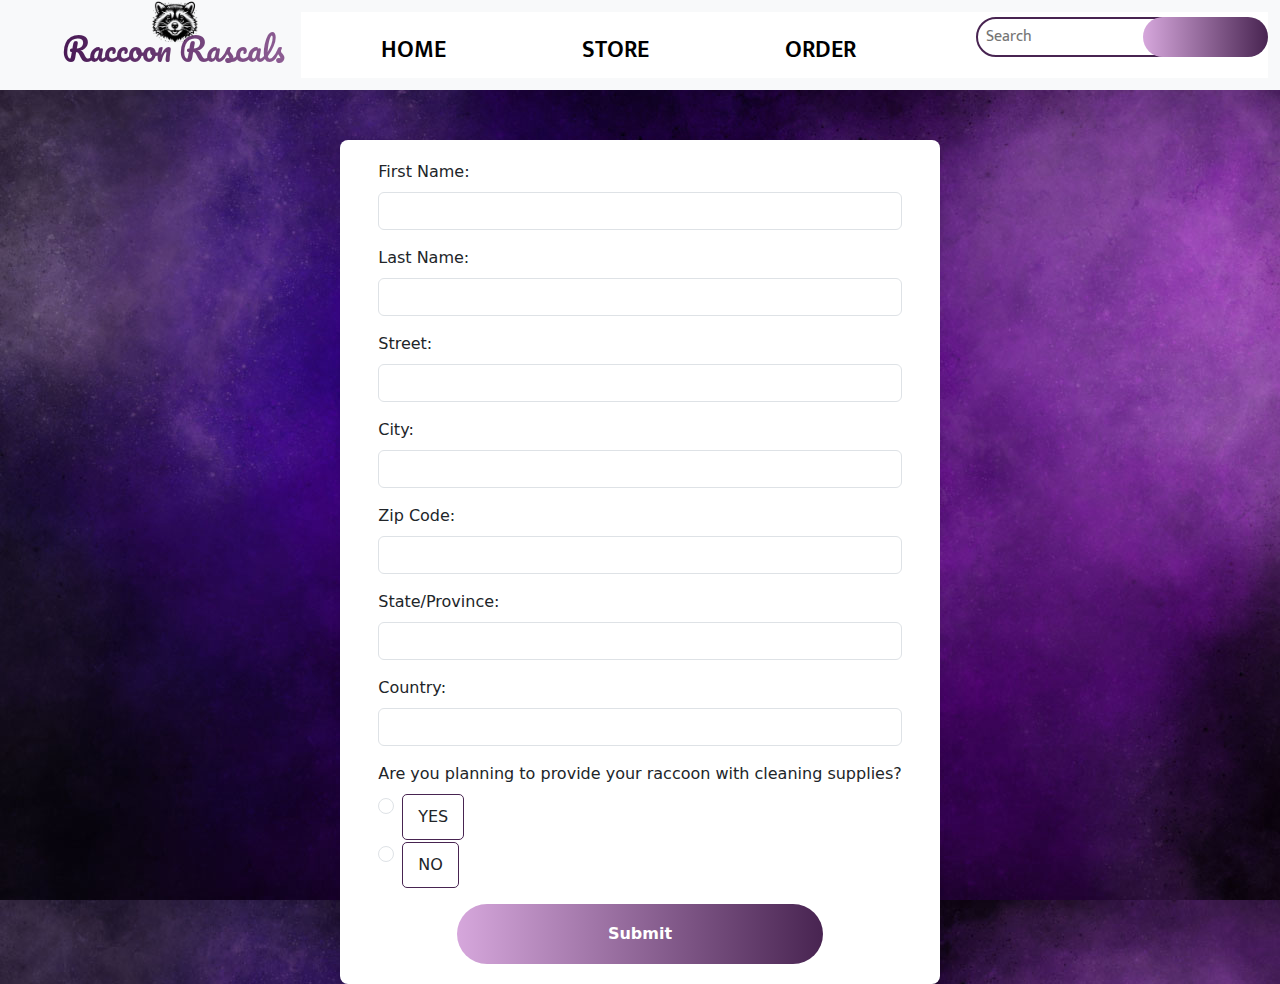
<file: order.html>
<!DOCTYPE html>
<html lang="en">

<head>
    <meta charset="UTF-8">
    <meta name="viewport" content="width=device-width, initial-scale=1.0">
    <title>Bootstrap Navbar</title>
    <link href="https://cdn.jsdelivr.net/npm/bootstrap@5.3.3/dist/css/bootstrap.min.css" rel="stylesheet"
        integrity="sha384-QWTKZyjpPEjISv5WaRU9OFeRpok6YctnYmDr5pNlyT2bRjXh0JMhjY6hW+ALEwIH" crossorigin="anonymous">
    <link rel="stylesheet" href="./style.css">
    <link rel="preconnect" href="https://fonts.googleapis.com">
    <link rel="preconnect" href="https://fonts.gstatic.com" crossorigin>
    <link
        href="https://fonts.googleapis.com/css2?family=Leckerli+One&family=Luckiest+Guy&family=Mukta:wght@200;300;400;500;600;700;800&family=Pacifico&display=swap"
        rel="stylesheet">
    <link href="https://fonts.googleapis.com/css2?family=Great+Vibes&family=Sevillana&display=swap" rel="stylesheet">
    <link href="https://fonts.googleapis.com/css2?family=Righteous&display=swap" rel="stylesheet">
    <link
        href="https://fonts.googleapis.com/css2?family=Amatic+SC:wght@400;700&family=DM+Serif+Display:ital@0;1&family=Peralta&family=Ranchers&family=Redressed&family=Righteous&family=Sigmar&family=Spicy+Rice&display=swap"
        rel="stylesheet">
    <style>
        .navbar-brand {
            text-align: center;
            position: relative;
            z-index: 2;
        }

        .navbar-brand img {
            position: absolute;
            top: -22px;
            left: 50%;
            transform: translateX(-50%);
            z-index: 1;
            width: 50px;
            height: 50px;
        }

        .form-container {
            max-width: 600px;
            margin: 50px auto;
            padding: 20px;
            background: #fff;
            border-radius: 8px;
            box-shadow: 0 0 10px rgba(0, 0, 0, 0.1);
        }

        .form-container .form-check-input:checked+.form-check-label {
            color: #fff;
            background-color: #482451;
        }

        .form-container .form-check-input:checked {
            background-color: #482451;
            border-color: #482451;
        }

        .form-container .form-check-label {
            padding: 10px 15px;
            border: 1px solid #482451;
            border-radius: 5px;
            cursor: pointer;
        }

    
    </style>
</head>

<body class="homebody">

    <nav class="navbar navbar-expand-lg navbar-light bg-light">
        <div class="container-fluid">
            <a class="navbar-brand" href="#">
                <img src="./img/szoplogo.png" alt="Logo" width="15" height="15" class="d-inline-block align-text-top">
                Raccoon Rascals
            </a>
            <button class="navbar-toggler" type="button" data-bs-toggle="collapse" data-bs-target="#navbarScroll"
                aria-controls="navbarScroll" aria-expanded="false" aria-label="Toggle navigation">
                <span class="navbar-toggler-icon"></span>
            </button>
            <div class="collapse navbar-collapse" id="navbarScroll">
                <ul class="navbar-nav m-auto my-2 my-lg-0">
                    <li class="nav-item">
                        <a class="nav-link" href="index.html">Home</a>
                    </li>
                    <li class="nav-item">
                        <a class="nav-link" href="store.html">Store</a>
                    </li>
                    <li class="nav-item">
                        <a class="nav-link" href="order.html">Order</a>
                    </li>
                </ul>
                <form class="d-flex" role="search">
                    <input class="px-2 search" type="search" placeholder="Search" aria-label="Search">
                    <button class="btn0" type="submit">
                      <span>S</span><span>E</span><span>A</span><span>R</span><span>C</span><span>H</span>
                    </button>
                </form>
            </div>
        </div>
    </nav>

    <div class="form-container">
        <form>
            <div class="mb-3">
                <label for="firstName" class="form-label">First Name:</label>
                <input type="text" class="form-control" id="firstName" required>
            </div>
            <div class="mb-3">
                <label for="lastName" class="form-label">Last Name:</label>
                <input type="text" class="form-control" id="lastName" required>
            </div>
            <div class="mb-3">
                <label for="street" class="form-label">Street:</label>
                <input type="text" class="form-control" id="street" required>
            </div>
            <div class="mb-3">
                <label for="city" class="form-label">City:</label>
                <input type="text" class="form-control" id="city" required>
            </div>
            <div class="mb-3">
                <label for="zipCode" class="form-label">Zip Code:</label>
                <input type="text" class="form-control" id="zipCode" required>
            </div>
            <div class="mb-3">
                <label for="stateProvince" class="form-label">State/Province:</label>
                <input type="text" class="form-control" id="stateProvince" required>
            </div>
            <div class="mb-3">
                <label for="country" class="form-label">Country:</label>
                <input type="text" class="form-control" id="Country:" required>
            </div>
            <div class="mb-3">
                <label class="form-label">Are you planning to provide your raccoon with cleaning supplies?</label>
                <div class="form-check">
                    <input class="form-check-input" type="radio" name="cleaningSupplies" id="cleaningYes" value="yes"
                        required>
                    <label class="form-check-label" for="cleaningYes">YES</label>
                </div>
                <div class="form-check">
                    <input class="form-check-input" type="radio" name="cleaningSupplies" id="cleaningNo" value="no"
                        required>
                    <label class="form-check-label" for="cleaningNo">NO</label>
                </div>
            </div>
            <button type="submit" class="btn1">Submit</button>
        </form>
    </div>

    <script src="https://cdn.jsdelivr.net/npm/bootstrap@5.3.3/dist/js/bootstrap.bundle.min.js"
        integrity="sha384-YvpcrYf0tY3lHB60NNkmXc5s9fDVZLESaAA55NDzOxhy9GkcIdslK1eN7N6jIeHz"
        crossorigin="anonymous"></script>
</body>

</html>
</file>
<file: style.css>
* {
  padding: 0;
  margin: 0;
  box-sizing: border-box;

  .navbar.navbar-expand-lg.navbar-light.bg-light {
    background: rgba(220, 192, 235, 0.849)

  }
  
}
.navbar-brand {
  font-size: 2rem;
  margin-top: 20px;
  margin-left: 50px;
  margin-bottom: 15px;
  font-weight: 400;
  font-style: normal;
  font-family: "Pacifico", cursive;
  background: linear-gradient(to right, #491a55, #8d5d93);
  -webkit-background-clip: text;
  -webkit-text-fill-color: transparent;
}
.navbar-brand:hover {
  background: linear-gradient(to right, #8d5d93, #491a55);
  -webkit-background-clip: text;
  -webkit-text-fill-color: transparent;
}
.navbar-brand img {
  width: 85px; /* dostosuj do potrzeb */
  height: 85px; /* dostosuj do potrzeb */
}

.navbar {
  height: 90px; /* Ustawienie nowej wysokości */
  padding-top: 0.5rem;
  padding-bottom: 0.5rem;
  position: relative;
}

.navbar-nav .nav-link {
  font-size: 1.5rem; /* Adjust as needed */
  margin-bottom: -10px !important;
  margin-right: 40px; /* Adjust to create space between links */
  margin-left: 40px; /* Adjust to create space between links */
}

.navbar-nav {
  margin-left: auto;
}

.navbar-nav .nav-item {
  margin-right: 40px; /* Adjust spacing between navigation items */
}



.nav-link:hover {
  background-image: linear-gradient(to right, #d6a7dc, #482451);
  border-radius: 60px;
  
  
}
.search {
  margin-top: -17px;
  height: 40px;
  width: 80%;
  border-radius: 60px;
  margin-right: -35px;
  outline: none;
  border: 2px solid #482451;
  padding-left: 15px;
  font-family: "Mukta", sans-serif;
  font-size: 16px;
}
.btn0 {
  margin-top: -17px;
  height: 40px;
  width: 50%;
  outline: none;
  border: none;
  background: linear-gradient(to right, #d6a7dc, #482451);
  color: white;
  border-radius: 60px;
  font-weight: 700;
  font-family: "Mukta", sans-serif;
  display: flex;
  justify-content: center;
  align-items: center;
  position: relative;
  overflow: hidden;
}
.btn0 span {
  opacity: 0;
  display: inline-block;
}
.btn0 span:nth-child(1) { animation: fadeIn 1s forwards 0s infinite; }
.btn0 span:nth-child(2) { animation: fadeIn 1s forwards 0.3s infinite; }
.btn0 span:nth-child(3) { animation: fadeIn 1s forwards 0.6s infinite; }
.btn0 span:nth-child(4) { animation: fadeIn 1s forwards 0.9s infinite; }
.btn0 span:nth-child(5) { animation: fadeIn 1s forwards 1.1s infinite; }
.btn0 span:nth-child(6) { animation: fadeIn 1s forwards 1.3s infinite; }

@keyframes fadeIn {
  from { opacity: 0; }
  to { opacity: 1; }
}
.btn0:hover {
  background: linear-gradient(to right, #482451, #d6a7dc);
}

.main{
  background-image: url('img/maintlo.png');
  background-size: cover;
  height: 100vh;
  background-position: 50% 50%;
  width: 100%;
}
.main h1 {
  font-size: 2.5rem;
  font-weight: 700;
  font-family: "Righteous", sans-serif;
  color: #fef6ff;
  transition: font-size 0.3s ease; /* Dodaj przejście dla płynnej animacji */
}

.main h1:hover {
  font-size: 2.8rem; /* Ustal wielkość tekstu po najechaniu */
}
.form-container {
  max-width: 600px;
  margin: 50px auto;
  padding: 20px;
  background: #fff;
  border-radius: 8px;
  box-shadow: 0 0 10px rgba(0, 0, 0, 0.1);
  display: flex;
  flex-direction: column; /* Ustawienie kierunku flex na kolumnę */
  align-items: center; /* Wyśrodkowanie elementów w pionie */
}

.btn1 {
  height: 60px;
  width: 70%;
  font-size: 16px;
  border: none;
  outline: none;
  background: linear-gradient(to right, #d6a7dc, #482451);
  color: white;
  font-weight: 700;
  border-radius: 60px;
  display: block; /* Ustawienie na blok, aby można było zastosować margin: auto; */
  margin: auto; /* Wypośrodkowanie przycisku */
  text-align: center; /* Wyrównanie tekstu */
}


.btn1:hover {
  background: linear-gradient(to right, #482451, #d6a7dc);
}


h1 {
  font-weight: 700;
  font-family: 'Righteous', sans-serif !important;
  }


.fixed-size {
  width: 200px;
  height: 200px;
  object-fit: cover;
}

.btn1:hover {
  background-color: rgb(248, 26, 92);
  transition: 0.5s;
}

.card:hover {
  -webkit-box-shadow: 19px 13px 50px 9px rgba(74, 15, 103, 0.94);
  -moz-box-shadow: 19px 13px 50px 9px rgba(74, 15, 103, 0.94);
  box-shadow: 19px 13px 50px 9px rgba(74, 15, 103, 0.94);
  transition: 0.5s;
  font-family: "Mukta", sans-serif;
}

.homebody{
  background-image: url('img/maintlo.png');
  background-size: cover;
  background-position: center center;
  height: 100vh;
}


.navbar-nav {
  margin-left: auto;
}

.navbar-nav .nav-item {
  margin-right: 40px;
}

.nav-link {
  margin-right: 20px;
  margin-left: 20px;
  padding: 25px 25px;
  font-family: "Mukta", sans-serif;
  font-weight: 600;
  font-size: 17px;
  color: black;
  text-transform: uppercase;
}

.nav-link:hover {
  background-image: linear-gradient(to right, #d6a7dc, #482451);
}


.about h1 {
  font-family: 'Righteous', sans-serif;
  font-size: 2.5rem;
  font-weight: 700;
  color: #fef6ff;
  transition: font-size 0.3s ease; /* Dodaj przejście dla płynnej animacji */
}

.about h1:hover {
  font-size: 2.7rem; /* Ustal wielkość tekstu po najechaniu */
  background: linear-gradient(to right, #c9c9e6, #6c4177); 
  -webkit-background-clip: text;
  -webkit-text-fill-color: transparent;
}
h6 {
  font-family: 'Mukta', sans-serif;
  font-size: 1.2rem;
  font-weight: 600;
  text-transform: uppercase;
  margin: 20px 0;
  text-align: center;
  background: linear-gradient(to right, #482451, #d6a7dc); /* Gradient tła */
  -webkit-background-clip: text;
  -webkit-text-fill-color: transparent;
}

h6:hover {
  -webkit-text-fill-color: transparent; /* Ustawienie koloru tekstu na przezroczysty */
  background: linear-gradient(to right, #d6a7dc, #482451); /* Gradient tła po najechaniu */
  -webkit-background-clip: text; /* Zachowanie gradientu tylko dla tekstu */
}

.btn1 a {
  color: #482451; /* Ustawienie koloru tekstu */
  text-decoration: underline; /* Dodanie podkreślenia */
}

.btn1 a:hover {
  color: #d6a7dc; /* Zmiana koloru tekstu po najechaniu */
}



h5 {
  font-family: "Righteous", sans-serif; /* Ustawienie nowej czcionki dla h5 */
  font-size: 1.5rem; /* Ustawienie rozmiaru czcionki */
  background: linear-gradient(to right, #6c4177, #d6a7dc);
  font-weight: 400; /* Ustawienie grubości czcionki */
  margin: 20px 0; /* Dodanie marginesu */
  text-align: center; /* Wyrównanie tekstu do środka */
  -webkit-background-clip: text;
  -webkit-text-fill-color: transparent;
}
h5:hover{
  
  background: linear-gradient(to right, #d6a7dc, #482451);
  -webkit-background-clip: text;
  -webkit-text-fill-color: transparent;
  

}
.justified-text {
  text-align: justify;
  color: white;
  font-family: "Mukta", sans-serif;
}
.bold-text {
  font-weight: bold;
}

.smaller-text {
  font-size: 0.6em; /* lub inny rozmiar czcionki */
}

.about {
  margin-bottom: -50px; /* Ustaw mniejszy margines dolny dla sekcji 'about' */
}

.centered-text {
  text-align: center;
  color: white;
  font-family: "Mukta", sans-serif;
}

.centered-text strong {
  font-weight: bold;
  font-size:20px;
  font-family: 
}

.centered-price {
  text-align: center;
  background: linear-gradient(to right, #efd4f6, #8d5d93);
  -webkit-background-clip: text;
  -webkit-text-fill-color: transparent;
  font-weight: bold;
}

.custom-margin-right {
  margin-right: 100px; /* Możesz dostosować wartość marginesu według potrzeb */
}

.btn2 {
  height: 45px;
  width: 35%;
  border: none;
  outline: none;
  background: linear-gradient(to right, #d6a7dc, #482451);
  color: white;
  font-weight: 700;
  border-radius: 60px;
  margin-top: -30px;
  margin-bottom: 5px;
  display: inline-block;
}

.btn2-bg {
  background: linear-gradient(to right, #936899, #482451) !important;
  color: white !important;
  border: none;
  outline: none;
}

.btn2 a {
  color: white; /* ustaw biały kolor tekstu */
  text-decoration: none; /* usuń domyślne podkreślenie */
}

.btn2:hover {
  background: linear-gradient(to right, #482451, #d6a7dc); /* zachowaj gradient tła */
}

.btn2:hover a {
  text-decoration: underline; /* podkreśl link po najechaniu */
}

.larger-image {
  width: 100%; /* Zmieniono szerokość obrazka na 100% */
  max-width: 1000px; /* Ustawiono maksymalną szerokość obrazka */
  height: auto; /* Automatyczna wysokość, aby zachować proporcje */
}

.location-container {
  display: flex;
  flex-direction: column;
  align-items: center;
  justify-content: center;
  height: 100vh;
  text-align: center;
}

.location-container h7 {
  font-family: "Righteous", sans-serif;
  font-size: 1.5rem;
  background: linear-gradient(to right, #6c4177, #d6a7dc);
  font-weight: 400;
  margin: 20px auto;
  text-align: center;
  -webkit-background-clip: text;
  -webkit-text-fill-color: transparent;
}

.centered-text {
  text-align: center;
  color: white;
  font-family: "Mukta", sans-serif;
  margin-bottom: 5px;
}

.centered-text strong {
  font-weight: bold;
}

.contact-header {
  font-family: 'Righteous', sans-serif;
  font-size: 2.5rem;
  font-weight: 700;
  display: block;
  font-weight: bold;
  text-transform: uppercase;
  text-align: center;
  color: #fef6ff;
  margin-left: 400px; /* Ustawienie marginesu z lewej strony */
  transition: font-size 0.3s ease;
}

.contact-header:hover {
  font-size: 2.7rem; /* Ustal wielkość tekstu po najechaniu */
  background: linear-gradient(to right, #c9c9e6, #6c4177); 
  -webkit-background-clip: text;
  -webkit-text-fill-color: transparent;
}

h8 {
  font-family: 'Mukta', sans-serif;
  font-size: 1.3em; /* Poprawiona wartość z jednostką */
  font-weight: 600;
  text-transform: uppercase;
  margin-left: 10px;
  background: linear-gradient(to right, #eec2f9, #ffffff);
  -webkit-background-clip: text;
  -webkit-text-fill-color: transparent;
}

h8:hover {
  -webkit-text-fill-color: transparent;
  background: linear-gradient(to right, #ffffff, #eec2f);
  -webkit-background-clip: text;
}
.navbar-collapse {
  background-color: white;
}

.nav-link {
  color: black !important;
  padding-top: 20px; /* Zwiększa padding z lewej strony */
  padding-bottom: 20px; /* Zwiększa padding z prawej strony */
}

.navbar-expand-md {
  flex-flow: row nowrap;
  justify-content: flex-start;
}

@media (min-width: 768px) {
  .navbar-expand-md {
    flex-flow: row nowrap;
    justify-content: flex-start;
  }
}
</file>
